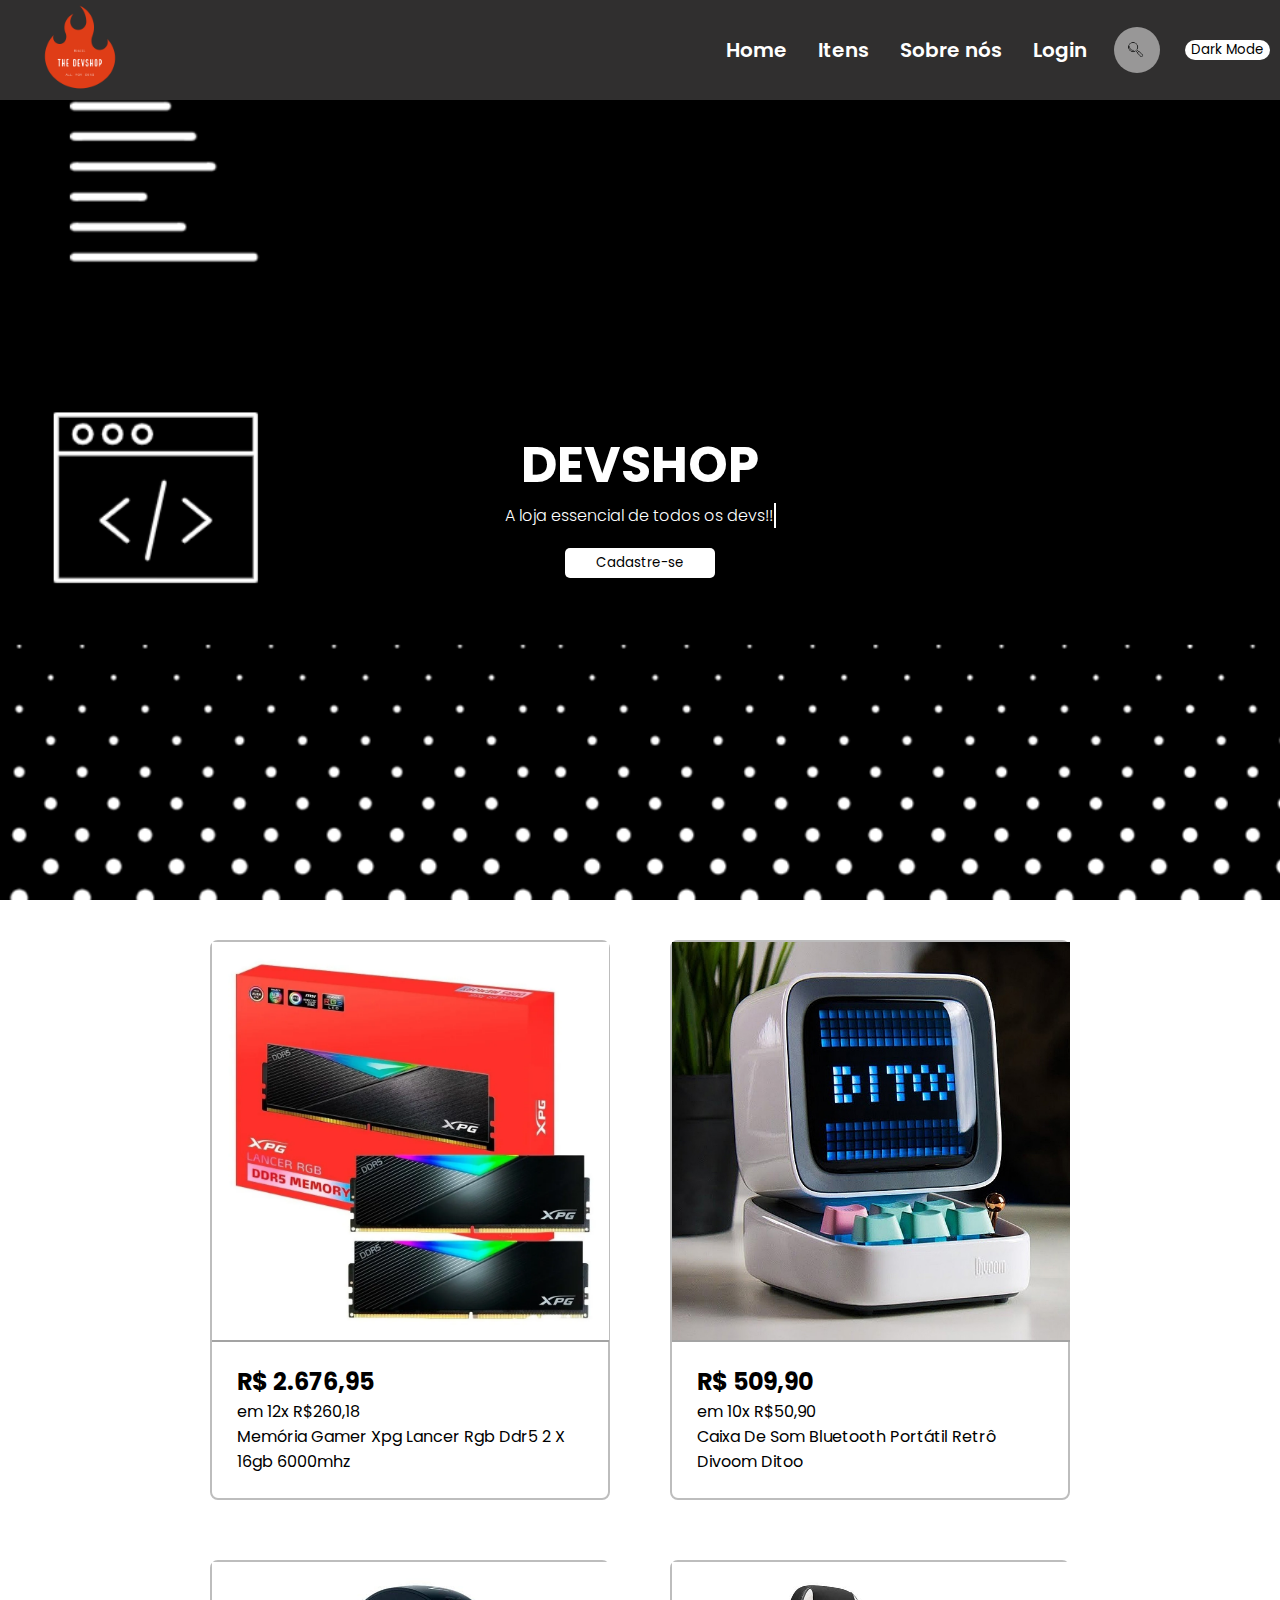
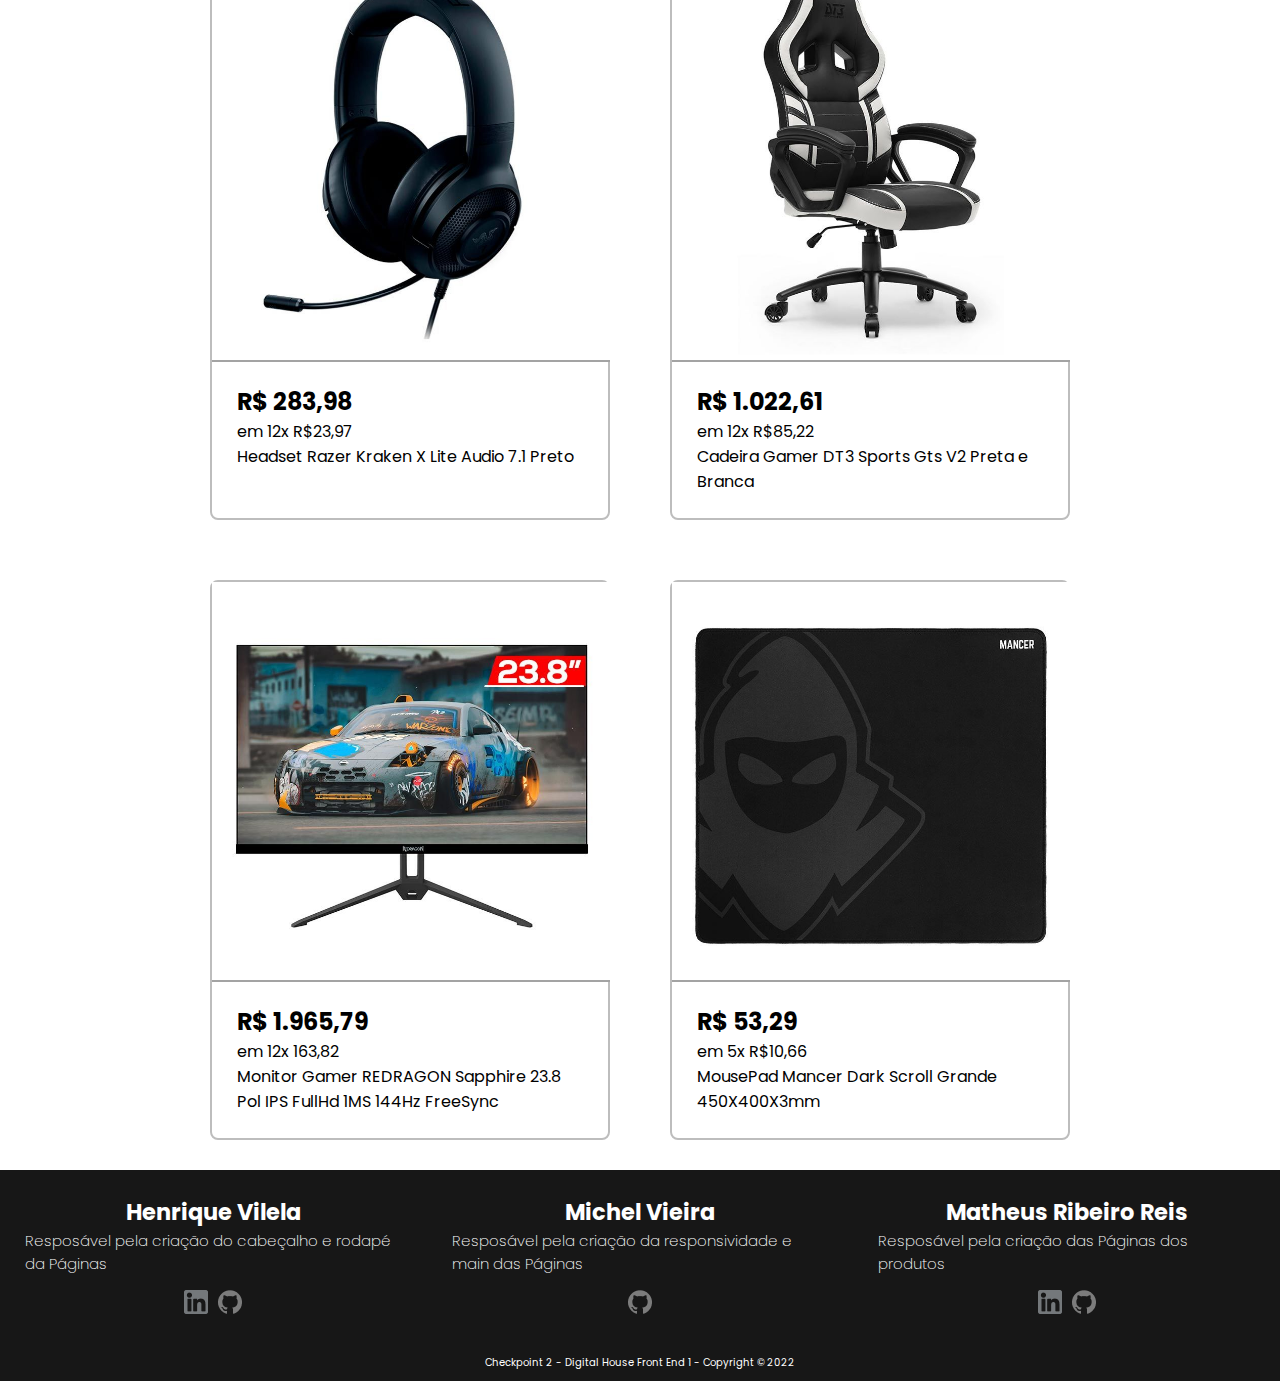
<file: index.html>
<!DOCTYPE html>
<html lang="pt-br">

<head>
    <meta charset="UTF-8">
    <meta http-equiv="X-UA-Compatible" content="IE=edge">
    <meta name="viewport" content="width=device-width, initial-scale=1.0">
    <title>DevShop </title>
    <link rel="stylesheet" href="./css/style.css">
    <link rel="shortcut icon" href="./img/logo" type="image/x-icon">
</head>

<body>
    <header>
        <input type="checkbox" id="botao-menu">
        <label for="botao-menu">&#9776;</label>
        <div class="cabecalho">
            <img class="logo" src="./img/logo" alt="Logo DevShop">
            <nav id="menu" class="menu-top">
                <ul>
                    <li> <a href="#"> Home </a> </li>
                    <li> <a href="#produtos-itens"> Itens </a> </li>
                    <li> <a href="#foter"> Sobre nós </a> </li>
                    <li> <a href="#abrirModal-entrar"> Login </a> </li>
                </ul>
                <input type="search" class="search" placeholder="Procurando algo?">
                <div class="botao-dark-mode"><button onclick="darkMode()"> Dark Mode</button></div>
            </nav>
        </div>
    </header>
    <main>
        <section class="container-banner">
            <div class="conteudo-banner">
                <h1>DEVSHOP</h1>
                <span class="mensagem">A loja essencial de todos os devs!!</span>
                <a href="#abrirModal-cadastrar"><input id="botao-cadastrar" type="button" value="Cadastre-se"></a>
            </div>
            </div>
            </div>
            <div id="abrirModal-cadastrar" class="modal">
                <a href="#fechar" title="fechar" class="fechar">x</a>
                <h2>Cadastre-se já e aproveite as melhores ofertas!!</h2>
                <form action="#botao">
                    <label for="nome">Nome</label>
                    <div class="input">
                        <input type="text" name="nome" id="nome" required>
                    </div>
                    <label for="email">Email</label>
                    <div class="input">
                        <input type="email" name="email" id="email" required>
                    </div>
                    <label for="senha">Senha</label>
                    <div class="input">
                        <input type="password" name="senha" id="senha" required>
                    </div>
                    <input class="botao" type="submit" value="Cadastrar">
                </form>
            </div>
            <div id="abrirModal-entrar" class="modal-2">
                <a href="#fechar" title="fechar" class="fechar">x</a>
                <h2>Entre agora e aproveite as melhores ofertas!!</h2>
                <form action="#botao">
                    <label for="email">Email</label>
                    <div class="input-2">
                        <input type="email" name="email" id="email" required>
                    </div>
                    <label for="senha">Senha</label>
                    <div class="input-2">
                        <input type="password" name="senha" id="senha" required>
                    </div>
                    <input class="botao" type="submit" value="Entrar">
                </form>
            </div>
        </section>
        <section>
            <div class="conteudo-da-pagina" id="produtos-itens">
                <a href="./memoria.html">
                    <div class="lista-produtos memoria-ram">
                        <img src="./img/D_NQ_NP_2X_794234-MLB49151469828_022022-F.webp" alt="Foto Memória ram">
                        <div class="texto-produto">
                            <h2>R$ 2.676,95</h2>
                            <p>em 12x R$260,18</p>
                            <p>Memória Gamer Xpg Lancer Rgb Ddr5 2 X 16gb 6000mhz</p>
                        </div>
                    </div>
                </a>
                <a href="./divoom.html">
                    <div class="lista-produtos">
                        <img src="./img/divoom2-produto2.jpg" alt="Foto Divoom">
                        <div class="texto-produto">
                            <h2>R$ 509,90</h2>
                            <p>em 10x R$50,90</p>
                            <p>Caixa De Som Bluetooth Portátil Retrô Divoom Ditoo</p>
                        </div>
                    </div>
                </a>
                <a href="./headset.html">
                    <div class="lista-produtos">
                        <img src="./img/headset.jpg" alt="Foto headset razer">
                        <div class="texto-produto">
                            <h2>R$ 283,98</h2>
                            <p>em 12x R$23,97</p>
                            <p>Headset Razer Kraken X Lite Audio 7.1 Preto</p>
                        </div>
                    </div>
                </a>
                <a href="./Cadeira-Gamer.html">
                    <div class="lista-produtos">
                        <img src="./img/cadeira-gamer2.jpg" alt="Foto Cadeira Gamer preta e branca">
                        <div class="texto-produto">
                            <h2>R$ 1.022,61</h2>
                            <p>em 12x R$85,22</p>
                            <p>Cadeira Gamer DT3 Sports Gts V2 Preta e Branca</p>
                        </div>
                    </div>
                </a>
                <a href="./monitor-gamer.html">
                    <div class="lista-produtos">
                        <img src="./img/monitor.jpg" alt="Foto Monitor gamer">
                        <div class="texto-produto">
                            <h2>R$ 1.965,79</h2>
                            <p>em 12x 163,82</p>
                            <p>Monitor Gamer REDRAGON Sapphire 23.8 Pol IPS FullHd 1MS 144Hz FreeSync</p>
                        </div>
                    </div>
                </a>
                <a href="./mouse-pad.html">
                    <div class="lista-produtos">
                        <img src="./img/mousepad1.jpg" alt="Foto Mouse Pad">
                        <div class="texto-produto">
                            <h2>R$ 53,29</h2>
                            <p>em 5x R$10,66</p>
                            <p>MousePad Mancer Dark Scroll Grande 450X400X3mm</p>
                        </div>
                    </div>
                </a>
            </div>
        </section>
    </main>
    <footer class="rodape-container" id="foter">
        <div class="rodape">
            <div class="card-aluno">
                <nav>
                    <h2>Henrique Vilela</h2>
                    <h3>Resposável pela criação do cabeçalho e rodapé da Páginas</h3>
                    <div class="logo-contato">
                        <a href="https://www.linkedin.com/in/henrique-vilela-253938172" target="_blank"><img
                                src="./img/linkedin.png" alt="Logo Linkedin "></a>
                        <a href="https://github.com/RickVilela" target="_blank"><img src="./img/logoGit.png"
                                alt="Logo GitHub"></a>
                    </div>
                </nav>
            </div>
            <div class="card-aluno">
                <nav>
                    <h2>Michel Vieira</h2>
                    <h3>Resposável pela criação da responsividade e main das Páginas</h3>
                    <div class="logo-contato">
                        <a href="https://github.com/MichelVieiraDonascimento" target="_blank"><img
                                src="./img/logoGit.png" alt="Logo GitHub"></a>
                    </div>
                </nav>
            </div>
            <div class="card-aluno">
                <nav>
                    <h2>Matheus Ribeiro Reis</h2>
                    <h3>Resposável pela criação das Páginas dos produtos</h3>
                    <div class="logo-contato">
                        <a href="https://www.linkedin.com/in/matheus-ribeiro-143510178/" target="_blank"><img
                                src="./img/linkedin.png" alt="Logo Linkedin "></a>
                        <a href="https://github.com/DronineOnlyOne" target="_blank"><img src="./img/logoGit.png"
                                alt="Logo GitHub"></a>
                    </div>
                </nav>
            </div>
        </div>
        <div id="direitos-autorais">
            <p>Checkpoint 2 - Digital House Front End 1 - Copyright © 2022 </p>
        </div>
        <!-- ALUNOS:

        Michel Vieira Do Nascimento.
        Matheus Ribeiro Reis.
        Henrique Vilela.

        /* -->
    </footer>
    <script src="./js/index.js"></script>
</body>

</html>
</file>
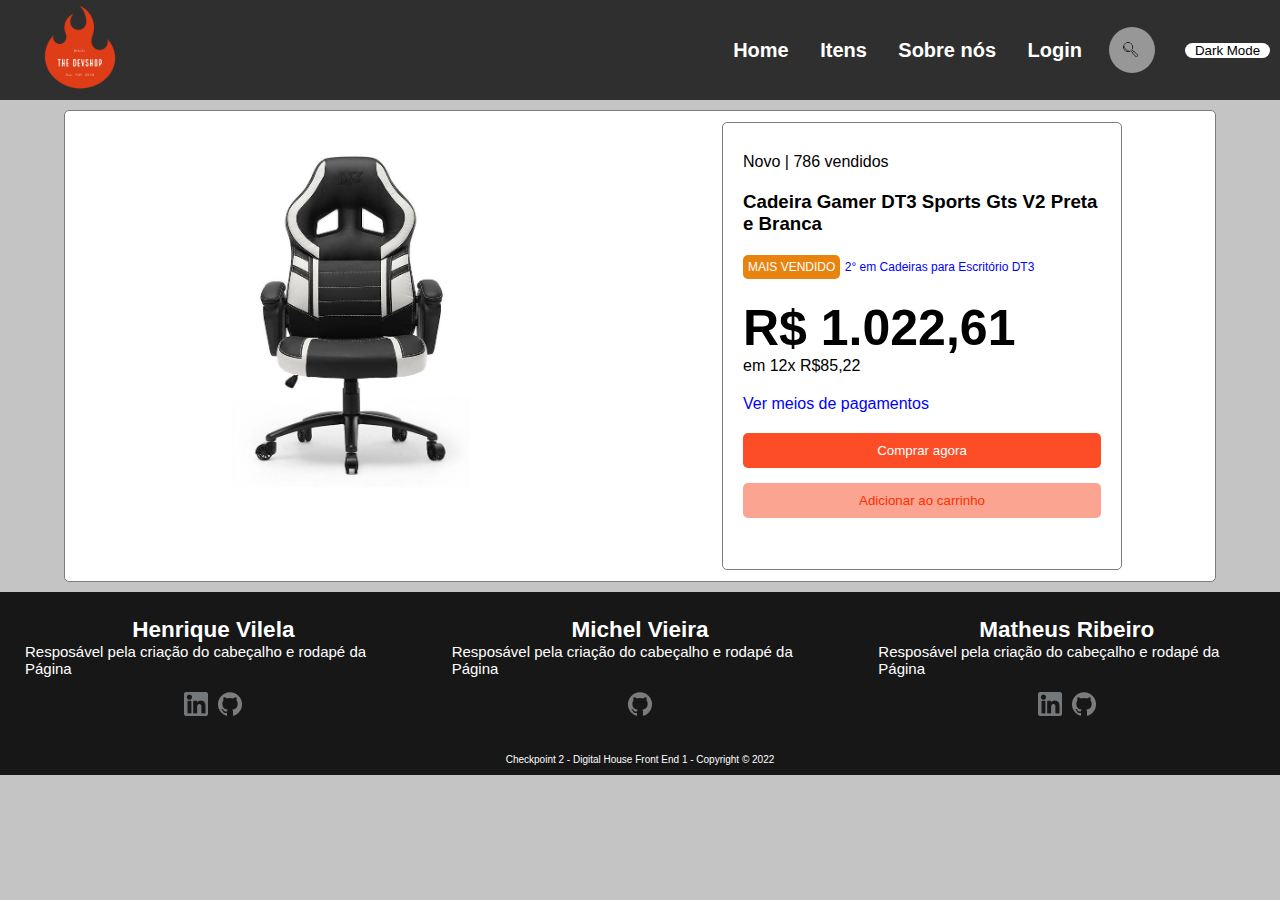
<file: Cadeira-Gamer.html>
<!DOCTYPE html>
<html lang="pt-br">

<head>
    <meta charset="UTF-8">
    <meta http-equiv="X-UA-Compatible" content="IE=edge">
    <meta name="viewport" content="width=device-width, initial-scale=1.0">
    <title>Cadeira para escritorio Gamer DT3</title>
    <link rel="stylesheet" href="./css/produtos.css">
    <link rel="shortcut icon" href="./img/logo" type="image/x-icon">
</head>

<body>
    <header>
        <!-- ALUNOS:

        Michel Vieira Do Nascimento.
        Matheus Ribeiro Reis.
        Henrique Vilela.

        /* -->
        <section class="head">
            <input type="checkbox" id="botao-menu">
            <label for="botao-menu">&#9776;</label>
            <div class="cabecalho">
                <img class="logo" src="./img/logo" alt="Logo DevShop">
                <nav id="menu" class="menu-top">
                    <ul>
                        <li> <a href="./index.html"> Home </a> </li>
                        <li> <a href="./index.html#produtos-itens"> Itens </a> </li>
                        <li> <a href="#footer"> Sobre nós </a> </li>
                        <li> <a href="#abrirModal"> Login </a> </li>
                    </ul>
                    <input type="search" class="search" placeholder="Procurando algo?">
                    <div class="botao-dark-mode"><button onclick="darkMode()"> Dark Mode</button></div>
                </nav>
            </div>
        </section>
    </header>
    <main>
        <section class="conteudo-banner">
            <div id="abrirModal" class="modal">
                <a href="#fechar" title="fechar" class="fechar">x</a>
                <h2>Entre agora e aproveite as melhores ofertas!!</h2>
                <label for="email">Email</label>
                <div class="input">
                    <input type="email" name="email" id="email" required>
                </div>
                <label for="senha">Senha</label>
                <div class="input">
                    <input type="password" name="senha" id="senha" required>
                </div>
                <input class="botao" type="submit" value="Entrar">
                </form>
            </div>
        </section>
        <div class="container-produto">
            <section class="fotos">
                <div class="produto">
                    <img src="./img/cadeira-gamer.jpg" alt="">
                    <img src="./img/cadeira-gamer2.jpg" alt="">
                    <img src="./img/cadeira-gamer3.jpg" alt="">
                    <img src="./img/cadeira-gamer4.jpg" alt="">
                    <img src="./img/cadeira-gamer.jpg" alt="">
                </div>
            </section>
            <div class="preco">
                <div class="estado">
                    <p>Novo | 786 vendidos </p>
                </div>
                <div class="nome-item">
                    <h3>Cadeira Gamer DT3 Sports Gts V2 Preta e Branca</h3>
                </div>
                <div class="vendido">
                    <button>MAIS VENDIDO</button>
                    <a href="#">2° em Cadeiras para Escritório DT3</a>
                </div>
                <div class="preco-produto">
                    <h2>R$ 1.022,61</h2>
                    <p>em 12x R$85,22</p>
                </div>
                <div class="botoes-pagamento">
                    <a href="#">Ver meios de pagamentos</a>
                </div>
                <div class="botoes-comprar">
                    <button>Comprar agora</button>
                </div>
                <div class="botoes-carrinho">
                    <button>Adicionar ao carrinho</button>
                </div>
            </div>
        </div>
    </main>
    <footer class="rodape-container" id="footer">
        <div class="rodape">
            <div class="card-aluno">
                <nav>
                    <h2>Henrique Vilela</h2>
                    <h3>Resposável pela criação do cabeçalho e rodapé da Página</h3>
                    <div class="logo-contato">
                        <a href="https://www.linkedin.com/in/henrique-vilela-253938172" target="_blank"><img
                                src="./img/linkedin.png" alt="Logo Linkedin "></a>
                        <a href="https://github.com/RickVilela" target="_blank"><img src="./img/logoGit.png"
                                alt="Logo GitHub"></a>
                    </div>
                </nav>
            </div>
            <div class="card-aluno">
                <nav>
                    <h2>Michel Vieira</h2>
                    <h3>Resposável pela criação do cabeçalho e rodapé da Página</h3>
                    <div class="logo-contato">
                        <a href="https://github.com/MichelVieiraDonascimento" target="_blank"><img
                                src="./img/logoGit.png" alt="Logo GitHub"></a>
                    </div>
                </nav>
            </div>
            <div class="card-aluno">
                <nav>
                    <h2>Matheus Ribeiro</h2>
                    <h3>Resposável pela criação do cabeçalho e rodapé da Página</h3>
                    <div class="logo-contato">
                        <a href="https://www.linkedin.com/in/matheus-ribeiro-143510178/" target="_blank"><img
                                src="./img/linkedin.png" alt="Logo Linkedin "></a>
                        <a href="https://github.com/DronineOnlyOne" target="_blank"><img src="./img/logoGit.png"
                                alt="Logo GitHub"></a>
                    </div>
                </nav>
            </div>

        </div>
        <div id="direitos-autorais">
            <p>Checkpoint 2 - Digital House Front End 1 - Copyright © 2022 </p>
        </div>
        <script src="./js/index.js"></script>
    </footer>
</body>

</html>
</file>
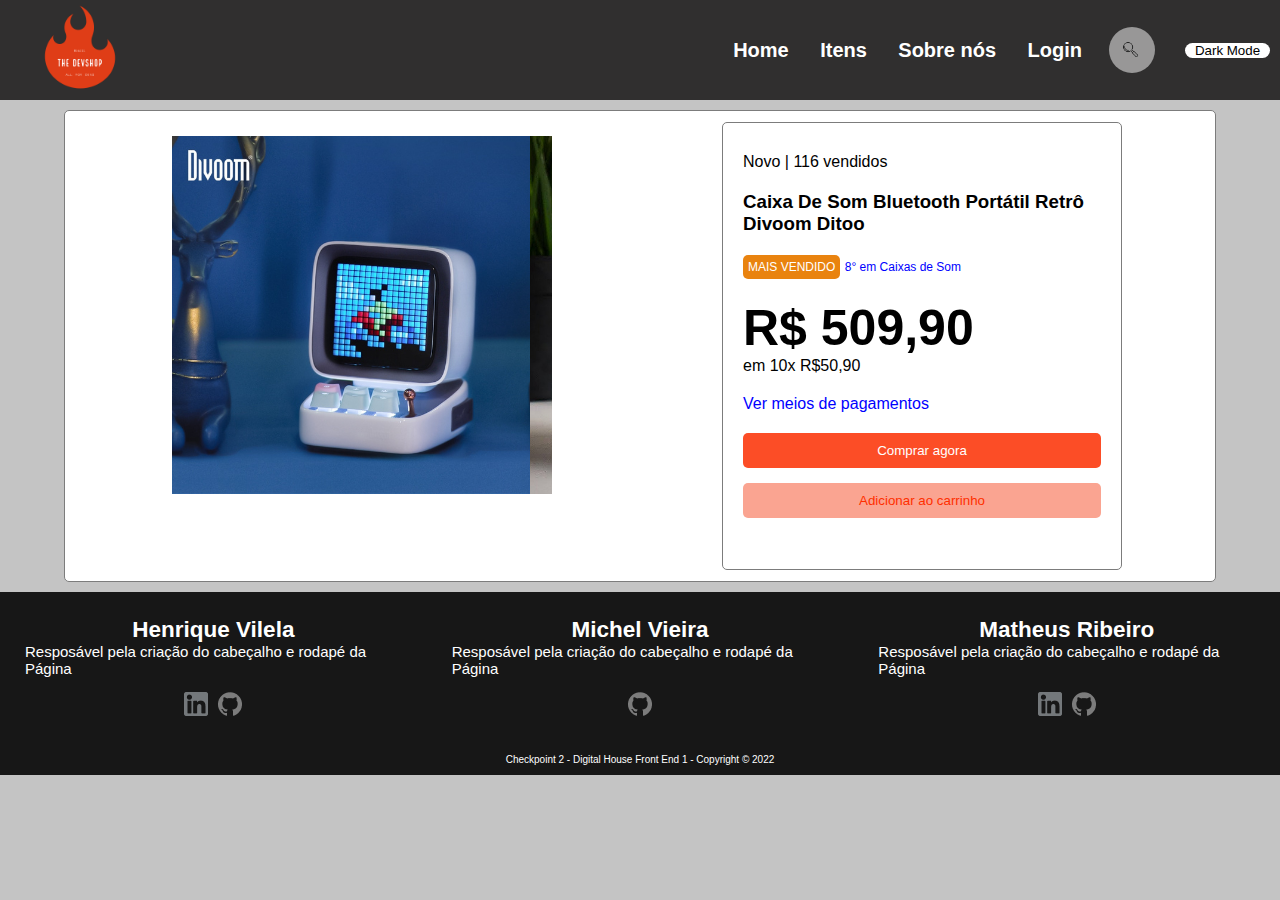
<file: divoom.html>
<!DOCTYPE html>
<html lang="pt-br">

<head>
    <meta charset="UTF-8">
    <meta http-equiv="X-UA-Compatible" content="IE=edge">
    <meta name="viewport" content="width=device-width, initial-scale=1.0">
    <title>Caixa de Som - Divoom</title>
    <link rel="stylesheet" href="./css/produtos.css">
    <link rel="shortcut icon" href="./img/logo" type="image/x-icon">
</head>

<body>
    <header>
        <!-- ALUNOS:

        Michel Vieira Do Nascimento.
        Matheus Ribeiro Reis.
        Henrique Vilela.

        /* -->
        <section class="head">
            <input type="checkbox" id="botao-menu">
            <label for="botao-menu">&#9776;</label>
            <div class="cabecalho">
                <img class="logo" src="./img/logo" alt="Logo DevShop">
                <nav id="menu" class="menu-top">
                    <ul>
                        <li> <a href="./index.html"> Home </a> </li>
                        <li> <a href="./index.html#produtos-itens"> Itens </a> </li>
                        <li> <a href="#footer"> Sobre nós </a> </li>
                        <li> <a href="#abrirModal"> Login </a> </li>
                    </ul>
                    <input type="search" class="search" placeholder="Procurando algo?">
                    <div class="botao-dark-mode"><button onclick="darkMode()"> Dark Mode</button></div>
                </nav>
            </div>
        </section>
    </header>
    <main>
        <section class="conteudo-banner">
            <div id="abrirModal" class="modal">
                <a href="#fechar" title="fechar" class="fechar">x</a>
                <h2>Entre agora e aproveite as melhores ofertas!!</h2>
                <label for="email">Email</label>
                <div class="input">
                    <input type="email" name="email" id="email" required>
                </div>
                <label for="senha">Senha</label>
                <div class="input">
                    <input type="password" name="senha" id="senha" required>
                </div>
                <input class="botao" type="submit" value="Entrar">
            </div>
            </form>
            </div>
        </section>
        <div class="container-produto" id="produtos-itens">
            <section class="fotos">
                <div class="produto">
                    <img src="./img/divoom-produto2.jpg" alt="Produto Divoom">
                    <img src="./img/divoom2-produto2.jpg" alt="">
                    <img src="./img/divoom3-produto2.webp" alt="">
                    <img src="./img/divoom-produto5.png" alt="">
                    <img src="./img/divoom-produto2.jpg" alt="Produto Divoom">
                </div>
            </section>
            <div class="preco">
                <div class="estado">
                    <p>Novo | 116 vendidos </p>
                </div>
                <div class="nome-item">
                    <h3>Caixa De Som Bluetooth Portátil Retrô Divoom Ditoo</h3>
                </div>
                <div class="vendido">
                    <button>MAIS VENDIDO</button>
                    <a href="#">8° em Caixas de Som</a>
                </div>
                <div class="preco-produto">
                    <h2>R$ 509,90</h2>
                    <p>em 10x R$50,90</p>
                </div>
                <div class="botoes-pagamento">
                    <a href="#">Ver meios de pagamentos</a>
                </div>
                <div class="botoes-comprar">
                    <button>Comprar agora</button>
                </div>
                <div class="botoes-carrinho">
                    <button>Adicionar ao carrinho</button>
                </div>
            </div>
        </div>
    </main>
    <footer class="rodape-container" id="footer">
        <div class="rodape">
            <div class="card-aluno">
                <nav>
                    <h2>Henrique Vilela</h2>
                    <h3>Resposável pela criação do cabeçalho e rodapé da Página</h3>
                    <div class="logo-contato">
                        <a href="https://www.linkedin.com/in/henrique-vilela-253938172" target="_blank"><img
                                src="./img/linkedin.png" alt="Logo Linkedin "></a>
                        <a href="https://github.com/RickVilela" target="_blank"><img src="./img/logoGit.png"
                                alt="Logo GitHub"></a>
                    </div>
                </nav>
            </div>
            <div class="card-aluno">
                <nav>
                    <h2>Michel Vieira</h2>
                    <h3>Resposável pela criação do cabeçalho e rodapé da Página</h3>
                    <div class="logo-contato">
                        <a href="https://github.com/MichelVieiraDonascimento" target="_blank"><img
                                src="./img/logoGit.png" alt="Logo GitHub"></a>
                    </div>
                </nav>
            </div>
            <div class="card-aluno">
                <nav>
                    <h2>Matheus Ribeiro</h2>
                    <h3>Resposável pela criação do cabeçalho e rodapé da Página</h3>
                    <div class="logo-contato">
                        <a href="https://www.linkedin.com/in/matheus-ribeiro-143510178/" target="_blank"><img
                                src="./img/linkedin.png" alt="Logo Linkedin "></a>
                        <a href="https://github.com/DronineOnlyOne" target="_blank"><img src="./img/logoGit.png"
                                alt="Logo GitHub"></a>
                    </div>
                </nav>
            </div>
        </div>
        <div id="direitos-autorais">
            <p>Checkpoint 2 - Digital House Front End 1 - Copyright © 2022 </p>
        </div>
    </footer>
    <script src="./js/index.js"></script>
</body>

</html>
</file>
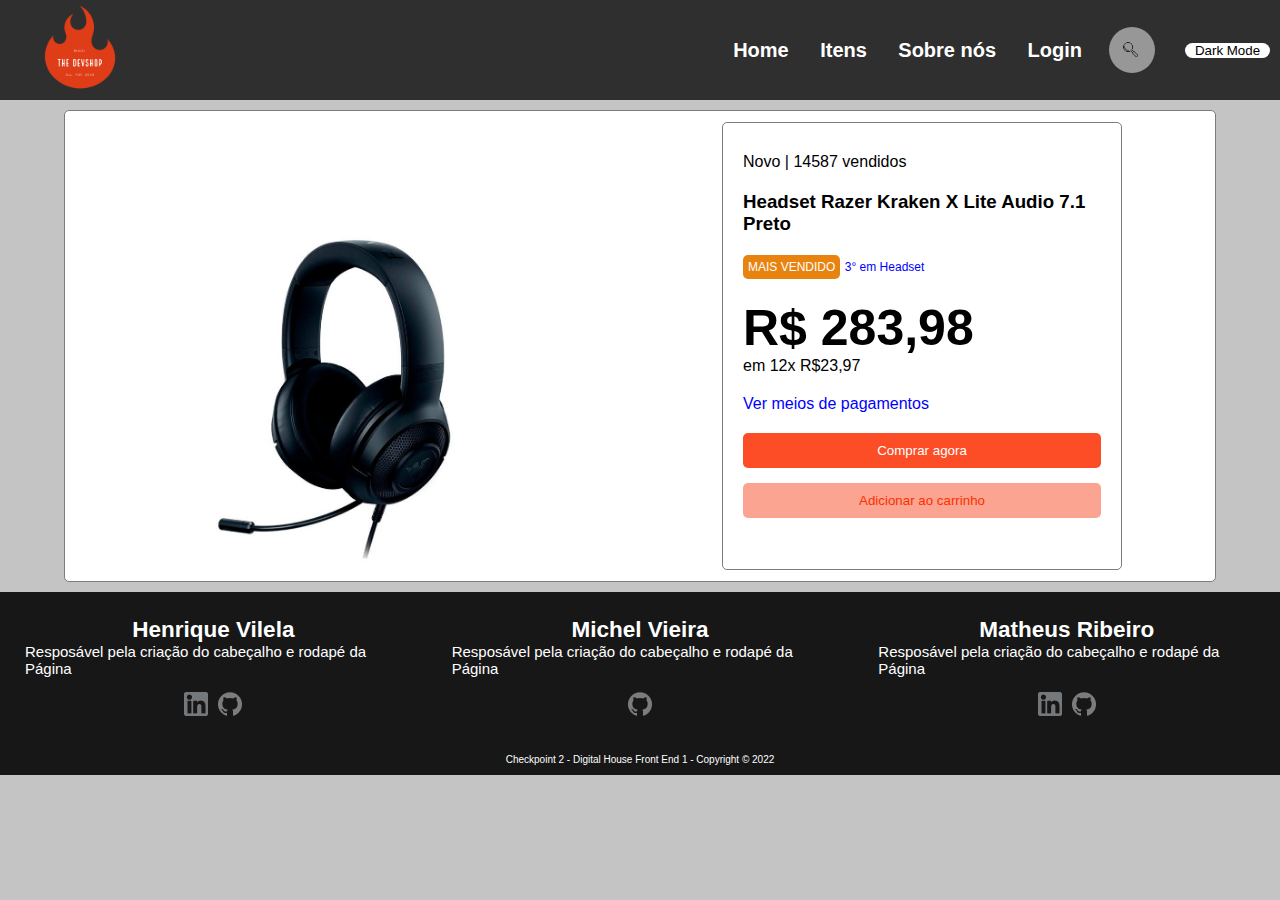
<file: headset.html>
<!DOCTYPE html>
<html lang="pt-br">

<head>
    <meta charset="UTF-8">
    <meta http-equiv="X-UA-Compatible" content="IE=edge">
    <meta name="viewport" content="width=device-width, initial-scale=1.0">
    <title>Fone de Ouvido Razer Kraken X lite</title>
    <link rel="stylesheet" href="./css/produtos.css">
    <link rel="shortcut icon" href="./img/logo" type="image/x-icon">
</head>

<body>
    <header>
        <!-- ALUNOS:

        Michel Vieira Do Nascimento.
        Matheus Ribeiro Reis.
        Henrique Vilela.

        /* -->
        <section class="head">
            <input type="checkbox" id="botao-menu">
            <label for="botao-menu">&#9776;</label>
            <div class="cabecalho">
                <img class="logo" src="./img/logo" alt="Logo DevShop">
                <nav id="menu" class="menu-top">
                    <ul>
                        <li> <a href="./index.html"> Home </a> </li>
                        <li> <a href="./index.html#produtos-itens"> Itens </a> </li>
                        <li> <a href="#footer"> Sobre nós </a> </li>
                        <li> <a href="#abrirModal"> Login </a> </li>
                    </ul>
                    <input type="search" class="search" placeholder="Procurando algo?">
                    <div class="botao-dark-mode"><button onclick="darkMode()"> Dark Mode</button></div>
                </nav>
            </div>
        </section>
    </header>
    <main>
        <section class="conteudo-banner">
            <div id="abrirModal" class="modal">
                <a href="#fechar" title="fechar" class="fechar">x</a>
                <h2>Entre agora e aproveite as melhores ofertas!!</h2>
                <label for="email">Email</label>
                <div class="input">
                    <input type="email" name="email" id="email" required>
                </div>
                <label for="senha">Senha</label>
                <div class="input">
                    <input type="password" name="senha" id="senha" required>
                </div>
                <input class="botao" type="submit" value="Entrar">
                </form>
            </div>
        </section>
        <div class="container-produto">
            <section class="fotos">
                <div class="produto">
                    <img src="./img/headset.jpg" alt="">
                    <img src="./img/headset2.jpg" alt="">
                    <img src="./img/headset3.jpg" alt="">
                    <img src="./img/headset4.jpg" alt="">
                    <img src="./img/headset.jpg" alt="">
                </div>
            </section>
            <div class="preco">
                <div class="estado">
                    <p>Novo | 14587 vendidos </p>
                </div>
                <div class="nome-item">
                    <h3>Headset Razer Kraken X Lite Audio 7.1 Preto</h3>
                </div>
                <div class="vendido">
                    <button>MAIS VENDIDO</button>
                    <a href="#">3° em Headset</a>
                </div>
                <div class="preco-produto">
                    <h2>R$ 283,98</h2>
                    <p>em 12x R$23,97</p>
                </div>
                <div class="botoes-pagamento">
                    <a href="#">Ver meios de pagamentos</a>
                </div>
                <div class="botoes-comprar">
                    <button>Comprar agora</button>
                </div>
                <div class="botoes-carrinho">
                    <button>Adicionar ao carrinho</button>
                </div>
            </div>
        </div>
    </main>
    <footer class="rodape-container" id="footer">
        <div class="rodape">
            <div class="card-aluno">
                <nav>
                    <h2>Henrique Vilela</h2>
                    <h3>Resposável pela criação do cabeçalho e rodapé da Página</h3>
                    <div class="logo-contato">
                        <a href="https://www.linkedin.com/in/henrique-vilela-253938172" target="_blank"><img
                                src="./img/linkedin.png" alt="Logo Linkedin "></a>
                        <a href="https://github.com/RickVilela" target="_blank"><img src="./img/logoGit.png"
                                alt="Logo GitHub"></a>
                    </div>
                </nav>
            </div>
            <div class="card-aluno">
                <nav>
                    <h2>Michel Vieira</h2>
                    <h3>Resposável pela criação do cabeçalho e rodapé da Página</h3>
                    <div class="logo-contato">
                        <a href="https://github.com/MichelVieiraDonascimento" target="_blank"><img
                                src="./img/logoGit.png" alt="Logo GitHub"></a>
                    </div>
                </nav>
            </div>
            <div class="card-aluno">
                <nav>
                    <h2>Matheus Ribeiro</h2>
                    <h3>Resposável pela criação do cabeçalho e rodapé da Página</h3>
                    <div class="logo-contato">
                        <a href="https://www.linkedin.com/in/matheus-ribeiro-143510178/" target="_blank"><img
                                src="./img/linkedin.png" alt="Logo Linkedin "></a>
                        <a href="https://github.com/DronineOnlyOne" target="_blank"><img src="./img/logoGit.png"
                                alt="Logo GitHub"></a>
                    </div>
                </nav>
            </div>
        </div>
        <div id="direitos-autorais">
            <p>Checkpoint 2 - Digital House Front End 1 - Copyright © 2022 </p>
        </div>
        <script src="./js/index.js"></script>
    </footer>
</body>

</html>
</file>
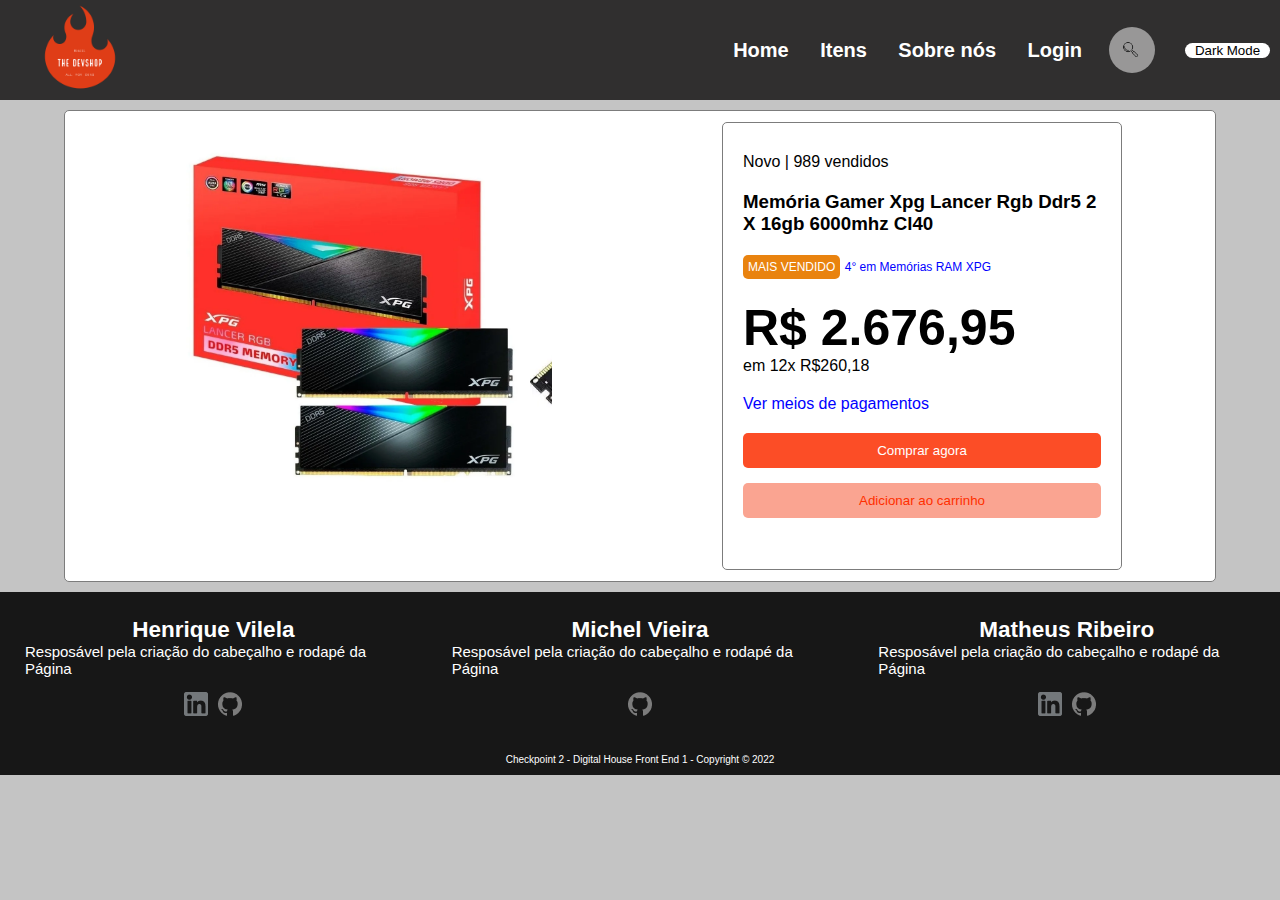
<file: memoria.html>
<!DOCTYPE html>
<html lang="pt-br">

<head>
    <meta charset="UTF-8">
    <meta http-equiv="X-UA-Compatible" content="IE=edge">
    <meta name="viewport" content="width=device-width, initial-scale=1.0">
    <title>Memória Ram</title>
    <link rel="stylesheet" href="./css/produtos.css">
    <link rel="shortcut icon" href="./img/logo" type="image/x-icon">
</head>

<body>
    <header>
        <!-- ALUNOS:

        Michel Vieira Do Nascimento.
        Matheus Ribeiro Reis.
        Henrique Vilela.

        /* -->
        <section class="head">
            <input type="checkbox" id="botao-menu">
            <label for="botao-menu">&#9776;</label>
            <div class="cabecalho">
                <img class="logo" src="./img/logo" alt="Logo DevShop">
                <nav id="menu" class="menu-top">
                    <ul>
                        <li> <a href="./index.html"> Home </a> </li>
                        <li> <a href="./index.html#produtos-itens"> Itens </a> </li>
                        <li> <a href="#footer"> Sobre nós </a> </li>
                        <li> <a href="#abrirModal"> Login </a> </li>
                    </ul>
                    <input type="search" class="search" placeholder="Procurando algo?">
                    <div class="botao-dark-mode"><button onclick="darkMode()"> Dark Mode</button></div>
                </nav>
            </div>
        </section>
    </header>
    <main>
        <section class="conteudo-banner">
            <div id="abrirModal" class="modal">
                <a href="#fechar" title="fechar" class="fechar">x</a>
                <h2>Entre agora e aproveite as melhores ofertas!!</h2>
                <label for="email">Email</label>
                <div class="input">
                    <input type="email" name="email" id="email" required>
                </div>
                <label for="senha">Senha</label>
                <div class="input">
                    <input type="password" name="senha" id="senha" required>
                </div>
                <input class="botao" type="submit" value="Entrar">
            </div>
            </form>
            </div>
        </section>
        <div class="container-produto">
            <section class="fotos">
                <div class="produto">
                    <img src="./img/D_NQ_NP_2X_794234-MLB49151469828_022022-F.webp" alt="">
                    <img src="./img/img2.webp" alt="">
                    <img src="./img/img3.webp" alt="">
                    <img src="./img/img4.webp" alt="">
                    <img src="./img/D_NQ_NP_2X_794234-MLB49151469828_022022-F.webp" alt="">
                </div>
            </section>
            <div class="preco">
                <div class="estado">
                    <p>Novo | 989 vendidos </p>
                </div>
                <div class="nome-item">
                    <h3>Memória Gamer Xpg Lancer Rgb Ddr5 2 X 16gb 6000mhz Cl40</h3>
                </div>
                <div class="vendido">
                    <button>MAIS VENDIDO</button>
                    <a href="#">4° em Memórias RAM XPG</a>
                </div>
                <div class="preco-produto">
                    <h2>R$ 2.676,95</h2>
                    <p>em 12x R$260,18</p>
                </div>
                <div class="botoes-pagamento">
                    <a href="#">Ver meios de pagamentos</a>
                </div>
                <div class="botoes-comprar">
                    <button>Comprar agora</button>
                </div>
                <div class="botoes-carrinho">
                    <button>Adicionar ao carrinho</button>
                </div>
            </div>
        </div>
    </main>
    <footer class="rodape-container" id="footer">
        <div class="rodape">
            <div class="card-aluno">
                <nav>
                    <h2>Henrique Vilela</h2>
                    <h3>Resposável pela criação do cabeçalho e rodapé da Página</h3>
                    <div class="logo-contato">
                        <a href="https://www.linkedin.com/in/henrique-vilela-253938172" target="_blank"><img
                                src="./img/linkedin.png" alt="Logo Linkedin "></a>
                        <a href="https://github.com/RickVilela" target="_blank"><img src="./img/logoGit.png"
                                alt="Logo GitHub"></a>
                    </div>
                </nav>
            </div>
            <div class="card-aluno">
                <nav>
                    <h2>Michel Vieira</h2>
                    <h3>Resposável pela criação do cabeçalho e rodapé da Página</h3>
                    <div class="logo-contato">
                        <a href="https://github.com/MichelVieiraDonascimento" target="_blank"><img
                                src="./img/logoGit.png" alt="Logo GitHub"></a>
                    </div>
                </nav>
            </div>
            <div class="card-aluno">
                <nav>
                    <h2>Matheus Ribeiro</h2>
                    <h3>Resposável pela criação do cabeçalho e rodapé da Página</h3>
                    <div class="logo-contato">
                        <a href="https://www.linkedin.com/in/matheus-ribeiro-143510178/" target="_blank"><img
                                src="./img/linkedin.png" alt="Logo Linkedin "></a>
                        <a href="https://github.com/DronineOnlyOne" target="_blank"><img src="./img/logoGit.png"
                                alt="Logo GitHub"></a>
                    </div>
                </nav>
            </div>
        </div>
        <div id="direitos-autorais">
            <p>Checkpoint 2 - Digital House Front End 1 - Copyright © 2022 </p>
        </div>
        <script src="./js/index.js"></script>
    </footer>
</body>

</html>
</file>
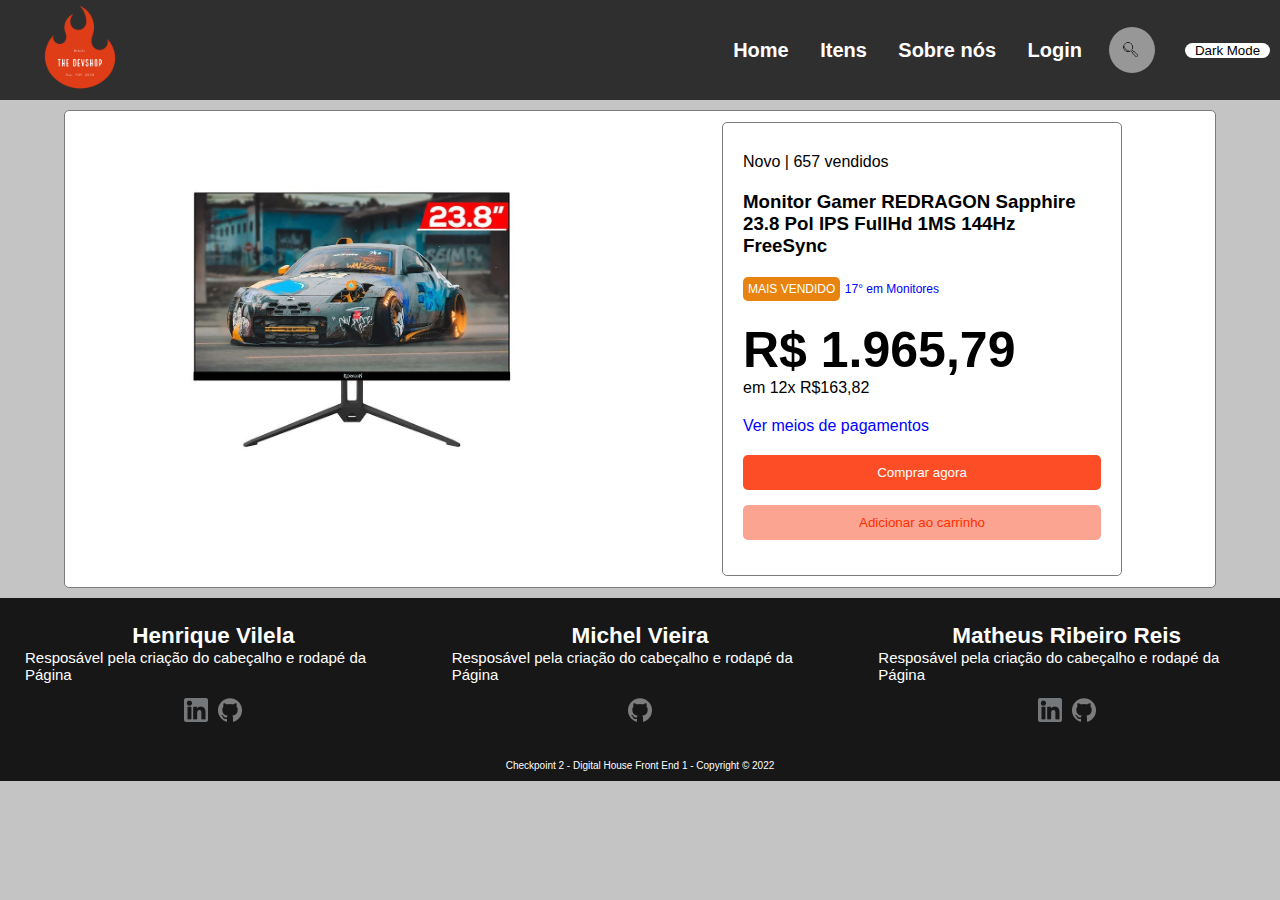
<file: monitor-gamer.html>
<!DOCTYPE html>
<html lang="pt-br">

<head>
    <meta charset="UTF-8">
    <meta http-equiv="X-UA-Compatible" content="IE=edge">
    <meta name="viewport" content="width=device-width, initial-scale=1.0">
    <title>Monitor Gamer REDRAGON Sapphire 23.8 Pol IPS FullHd 1MS 144Hz FreeSync</title>
    <link rel="stylesheet" href="./css/produtos.css">
    <link rel="shortcut icon" href="./img/logo" type="image/x-icon">
</head>

<body>
    <header>
        <!-- ALUNOS:

        Michel Vieira Do Nascimento.
        Matheus Ribeiro Reis.
        Henrique Vilela.

        /* -->
        <section class="head">
            <input type="checkbox" id="botao-menu">
            <label for="botao-menu">&#9776;</label>
            <div class="cabecalho">
                <img class="logo" src="./img/logo" alt="Logo DevShop">
                <nav id="menu" class="menu-top">
                    <ul>
                        <li> <a href="./index.html"> Home </a> </li>
                        <li> <a href="./index.html#produtos-itens"> Itens </a> </li>
                        <li> <a href="#footer"> Sobre nós </a> </li>
                        <li> <a href="#abrirModal"> Login </a> </li>
                    </ul>
                    <input type="search" class="search" placeholder="Procurando algo?">
                    <div class="botao-dark-mode"><button onclick="darkMode()"> Dark Mode</button></div>
                </nav>
            </div>
        </section>
    </header>
    <main>
        <section class="conteudo-banner">
            <div id="abrirModal" class="modal">
                <a href="#fechar" title="fechar" class="fechar">x</a>
                <h2>Entre agora e aproveite as melhores ofertas!!</h2>
                <label for="email">Email</label>
                <div class="input">
                    <input type="email" name="email" id="email" required>
                </div>
                <label for="senha">Senha</label>
                <div class="input">
                    <input type="password" name="senha" id="senha" required>
                </div>
                <input class="botao" type="submit" value="Entrar">
                </form>
            </div>
        </section>
        <div class="container-produto">
            <section class="fotos">
                <div class="produto">
                    <img src="./img/monitor.jpg" alt="">
                    <img src="./img/monitor2.jpg" alt="">
                    <img src="./img/monitor3.jpg" alt="">
                    <img src="./img/monitor4.jpg" alt="">
                    <img src="./img/monitor.jpg" alt="">
                </div>
            </section>
            <div class="preco">
                <div class="estado">
                    <p>Novo | 657 vendidos </p>
                </div>
                <div class="nome-item">
                    <h3>Monitor Gamer REDRAGON Sapphire 23.8 Pol IPS FullHd 1MS 144Hz FreeSync</h3>
                </div>
                <div class="vendido">
                    <button>MAIS VENDIDO</button>
                    <a href="#">17° em Monitores</a>
                </div>

                <div class="preco-produto">
                    <h2>R$ 1.965,79</h2>
                    <p>em 12x R$163,82</p>
                </div>
                <div class="botoes-pagamento">
                    <a href="#">Ver meios de pagamentos</a>
                </div>
                <div class="botoes-comprar">
                    <button>Comprar agora</button>
                </div>
                <div class="botoes-carrinho">
                    <button>Adicionar ao carrinho</button>
                </div>
            </div>
        </div>
    </main>
    <footer class="rodape-container" id="footer">
        <div class="rodape">
            <div class="card-aluno">
                <nav>
                    <h2>Henrique Vilela</h2>
                    <h3>Resposável pela criação do cabeçalho e rodapé da Página</h3>
                    <div class="logo-contato">
                        <a href="https://www.linkedin.com/in/henrique-vilela-253938172" target="_blank"><img
                                src="./img/linkedin.png" alt="Logo Linkedin "></a>
                        <a href="https://github.com/RickVilela" target="_blank"><img src="./img/logoGit.png"
                                alt="Logo GitHub"></a>
                    </div>
                </nav>
            </div>
            <div class="card-aluno">
                <nav>
                    <h2>Michel Vieira</h2>
                    <h3>Resposável pela criação do cabeçalho e rodapé da Página</h3>
                    <div class="logo-contato">
                        <a href="https://github.com/MichelVieiraDonascimento" target="_blank"><img
                                src="./img/logoGit.png" alt="Logo GitHub"></a>
                    </div>
                </nav>
            </div>
            <div class="card-aluno">
                <nav>
                    <h2>Matheus Ribeiro Reis</h2>
                    <h3>Resposável pela criação do cabeçalho e rodapé da Página</h3>
                    <div class="logo-contato">
                        <a href="https://www.linkedin.com/in/matheus-ribeiro-143510178/" target="_blank"><img
                                src="./img/linkedin.png" alt="Logo Linkedin "></a>
                        <a href="https://github.com/DronineOnlyOne" target="_blank"><img src="./img/logoGit.png"
                                alt="Logo GitHub"></a>
                    </div>
                </nav>
            </div>
        </div>
        <div id="direitos-autorais">
            <p>Checkpoint 2 - Digital House Front End 1 - Copyright © 2022 </p>
        </div>
        <script src="./js/index.js"></script>
    </footer>
</body>

</html>
</file>
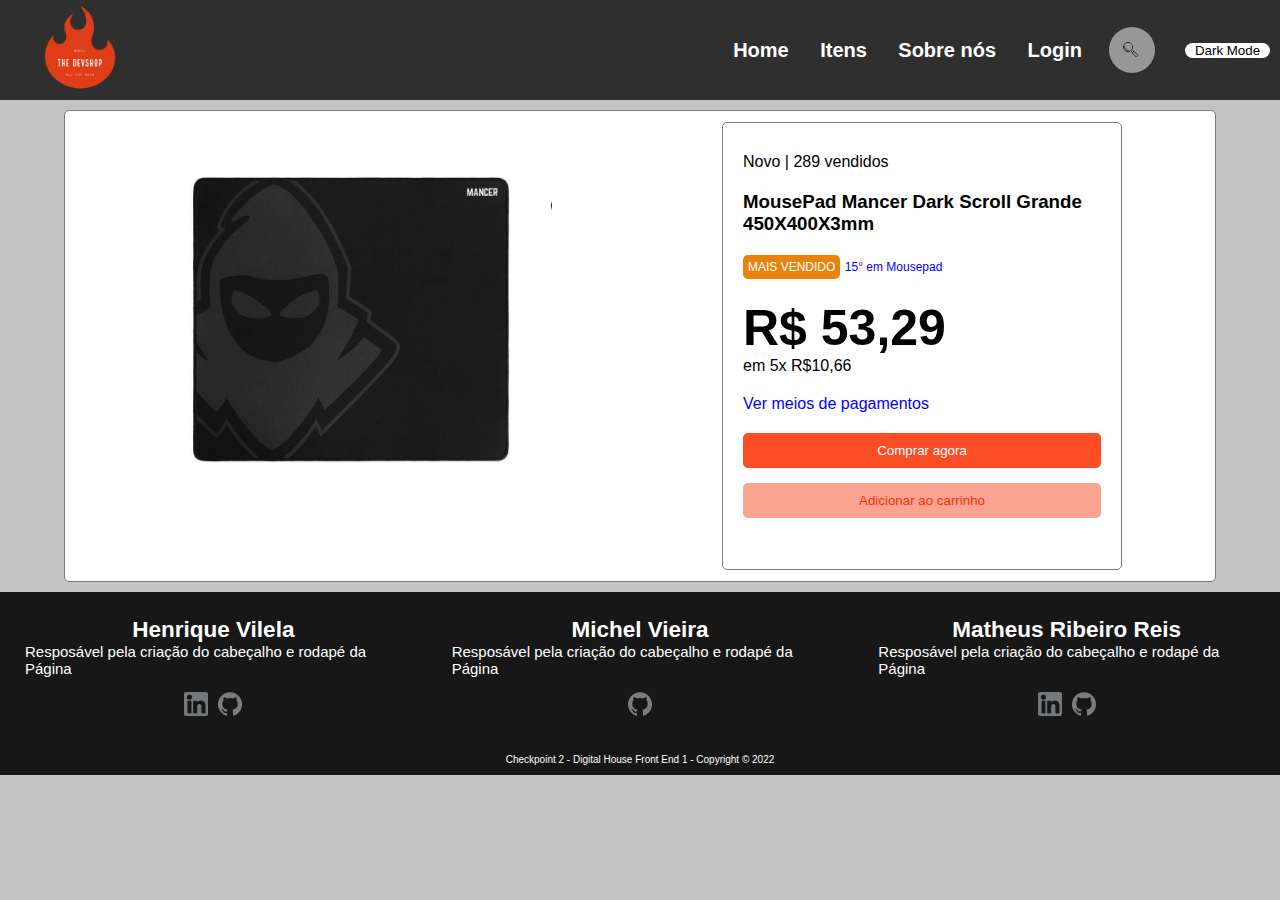
<file: mouse-pad.html>
<!DOCTYPE html>
<html lang="pt-br">

<head>
    <meta charset="UTF-8">
    <meta http-equiv="X-UA-Compatible" content="IE=edge">
    <meta name="viewport" content="width=device-width, initial-scale=1.0">
    <title>Mousepad</title>
    <link rel="stylesheet" href="./css/produtos.css">
    <link rel="shortcut icon" href="./img/logo" type="image/x-icon">
</head>

<body>
    <header>
        <!-- ALUNOS:

        Michel Vieira Do Nascimento.
        Matheus Ribeiro Reis.
        Henrique Vilela.

        /* -->
        <section class="head">
            <input type="checkbox" id="botao-menu">
            <label for="botao-menu">&#9776;</label>
            <div class="cabecalho">
                <img class="logo" src="./img/logo" alt="Logo DevShop">
                <nav id="menu" class="menu-top">
                    <ul>
                        <li> <a href="./index.html"> Home </a> </li>
                        <li> <a href="./index.html#produtos-itens"> Itens </a> </li>
                        <li> <a href="#footer"> Sobre nós </a> </li>
                        <li> <a href="#abrirModal"> Login </a> </li>
                    </ul>
                    <input type="search" class="search" placeholder="Procurando algo?">
                    <div class="botao-dark-mode"><button onclick="darkMode()"> Dark Mode</button></div>
                </nav>
            </div>
        </section>
    </header>
    <main>
        <section class="conteudo-banner">
            <div id="abrirModal" class="modal">
                <a href="#fechar" title="fechar" class="fechar">x</a>
                <h2>Entre agora e aproveite as melhores ofertas!!</h2>
                <label for="email">Email</label>
                <div class="input">
                    <input type="email" name="email" id="email" required>
                </div>
                <label for="senha">Senha</label>
                <div class="input">
                    <input type="password" name="senha" id="senha" required>
                </div>
                <input class="botao" type="submit" value="Entrar">
                </form>
            </div>
        </section>
        <div class="container-produto">
            <section class="fotos">
                <div class="produto">
                    <img src="./img/mousepad1.jpg" alt="">
                    <img src="./img/mousepad2.jpg" alt="">
                    <img src="./img/mousepad3.jpg" alt="">
                    <img src="./img/mousepad4.jpg" alt="">
                    <img src="./img/mousepad1.jpg" alt="">
                </div>
            </section>
            <div class="preco">
                <div class="estado">
                    <p>Novo | 289 vendidos </p>
                </div>
                <div class="nome-item">
                    <h3>MousePad Mancer Dark Scroll Grande 450X400X3mm</h3>
                </div>
                <div class="vendido">
                    <button>MAIS VENDIDO</button>
                    <a href="#">15° em Mousepad</a>
                </div>

                <div class="preco-produto">
                    <h2>R$ 53,29</h2>
                    <p>em 5x R$10,66</p>
                </div>
                <div class="botoes-pagamento">
                    <a href="#">Ver meios de pagamentos</a>
                </div>
                <div class="botoes-comprar">
                    <button>Comprar agora</button>
                </div>
                <div class="botoes-carrinho">
                    <button>Adicionar ao carrinho</button>
                </div>
            </div>
        </div>
    </main>
    <footer class="rodape-container" id="footer">
        <div class="rodape">
            <div class="card-aluno">
                <nav>
                    <h2>Henrique Vilela</h2>
                    <h3>Resposável pela criação do cabeçalho e rodapé da Página</h3>
                    <div class="logo-contato">
                        <a href="https://www.linkedin.com/in/henrique-vilela-253938172" target="_blank"><img
                                src="./img/linkedin.png" alt="Logo Linkedin "></a>
                        <a href="https://github.com/RickVilela" target="_blank"><img src="./img/logoGit.png"
                                alt="Logo GitHub"></a>
                    </div>
                </nav>
            </div>
            <div class="card-aluno">
                <nav>
                    <h2>Michel Vieira</h2>
                    <h3>Resposável pela criação do cabeçalho e rodapé da Página</h3>
                    <div class="logo-contato">

                        <a href="https://github.com/MichelVieiraDonascimento" target="_blank"><img
                                src="./img/logoGit.png" alt="Logo GitHub"></a>
                    </div>
                </nav>
            </div>
            <div class="card-aluno">
                <nav>
                    <h2>Matheus Ribeiro Reis</h2>
                    <h3>Resposável pela criação do cabeçalho e rodapé da Página</h3>
                    <div class="logo-contato">
                        <a href="https://www.linkedin.com/in/matheus-ribeiro-143510178/" target="_blank"><img
                                src="./img/linkedin.png" alt="Logo Linkedin "></a>
                        <a href="https://github.com/DronineOnlyOne" target="_blank"><img src="./img/logoGit.png"
                                alt="Logo GitHub"></a>
                    </div>
                </nav>
            </div>

        </div>
        <div id="direitos-autorais">
            <p>Checkpoint 2 - Digital House Front End 1 - Copyright © 2022 </p>
        </div>
        <script src="./js/index.js"></script>
    </footer>
</body>

</html>
</file>
<file: css/style.css>
@import url('https://fonts.googleapis.com/css2?family=Poppins:wght@300;600&display=swap');

* {
    margin: 0;
    padding: 0;
    box-sizing: border-box;
    scroll-behavior: smooth;
    text-decoration: none;
    font-family: "Poppins", sans-serif;
}

nav li a:hover {
    box-shadow: 0 0.1em orangered;
}

body {
    background-color: white;
    height: 100vh;
    color: black;
}

.dark-mode {
    background-color: black;
    color: white;
}

.botao-dark-mode button {
    border-radius: 10px;
    text-align: center;
    width: 85px;
    border: none;
    background-color: white;
    margin: 10px;
}

.botao-dark-mode:hover button {
    background-color: black;
    color: white;
}

#botao-menu {
    display: none;
    z-index: 22;
}

header label {
    padding: 5px;
    background-color: #302f2f;
    color: rgb(255, 255, 255);
    text-align: center;
    cursor: pointer;
    display: none;
    font-size: 25px;
    width: 50px;
    height: 50px;
}

.cabecalho {
    background-color: #302f2f;
    width: 100%;
    height: 100px;
    display: flex;
    align-items: center;
    justify-content: space-between;
}

.logo {
    width: 130px;
    padding-left: 30px;
}

.search {
    margin-right: 15px;
    opacity: 0.5;
    border: none;
    height: 46px;
    width: 46px;
    padding-left: 46px;
    border-radius: 50%;
    background: url(../img/lupa.jpg) no-repeat 10px/24px, #fff;
    cursor: pointer;
    transition-property: width, border-radius, box-shadow;
    transition-duration: 300ms;
}

.search:focus {
    width: 240px;
    opacity: 1;
    border-radius: 4px;
    box-shadow: 0 0 0 2px orangered;
    outline: none;
    cursor: auto;
}

#menu {
    display: flex;
    align-items: center;
    justify-content: center;
}

#menu ul {
    list-style: none;
}

#menu ul li {
    display: inline;
    padding-right: 3vh;
}

#menu ul li a {
    display: inline-block;
}

#menu a {
    color: white;
    font-size: 20px;
    font-weight: 600;
}

main {
    display: flex;
    flex-direction: column;
    justify-content: center;
    text-align: center;
}

.container-banner {
    background-image: url(../img/banner.png);
    background-repeat: no-repeat;
    background-attachment: fixed;
    display: flex;
    justify-content: center;
    align-items: center;
    flex-direction: column;
    width: 100%;
    height: 90vh;
    color: white;
    background-size: cover;
}

.conteudo-banner h1 {
    font-size: 50px;
}

.conteudo-banner {
    display: flex;
    flex-direction: column;
    margin: 20px;
    align-items: center;
    justify-content: center;
    font-weight: 300;
    margin-bottom: 25px;
}

.mensagem {
    border: 20px;
    width: 272px;
    animation: digitando 4s steps(25), blink .6s infinite alternate;
    margin-bottom: 20px;
    white-space: nowrap;
    overflow: hidden;
    border-right: 2px solid;
}

@keyframes digitando {
    from {
        width: 0px;
    }
}

@keyframes blink {
    45% {
        border: #797878;
    }
}

#botao-cadastrar {
    background-color: white;
    border: none;
    padding: 5px;
    width: 150px;
    border-top: 30px;
    border-radius: 5px;
    text-decoration: none;
    color: black;
    transition: width 1s;
}

#botao-cadastrar:hover {
    background-color: #797878;
    width: 200px;
}


.modal {
    display: flex;
    justify-content: center;
    align-items: center;
    width: 30rem;
    height: auto;
    flex-direction: column;
    position: fixed;
    font-family: Arial, Helvetica, sans-serif;
    background-color: rgba(0, 0, 0, 0.8);
    z-index: 1;
    color: white;
    opacity: 0;
    text-align: center;
    border-radius: 25px;
    -webkit-transition: opacity 400ms ease-in;
    -moz-transition: opacity 400ms ease-in;
    transition: opacity 400ms ease-in;
    pointer-events: none;
}

.modal h2 {
    padding: 10px;
}

.modal:target {
    opacity: 1;
    pointer-events: auto;
}


.fechar {
    position: absolute;
    width: 30px;
    right: -10px;
    top: -15px;
    text-align: center;
    font-weight: 600;
    line-height: 30px;
    margin-top: 5px;
    background: #ff4545;
    border-radius: 50%;
    font-size: 16px;
    color: #8d0000;
}

.modal form {
    display: flex;
    align-items: center;
    justify-content: center;
    flex-direction: column;
    padding: 10px;
}

.input input {
    display: flex;
    align-items: center;
    justify-content: center;
    flex-direction: column;
    flex-wrap: wrap;
    padding: 15px;
    background-color: rgb(161, 161, 161);
    border-radius: 10px;
    width: 300px;
    height: 20px;
    opacity: 1;
    outline: none;
    color: rgba(0, 0, 0, 0.7);

}

.input input:focus {
    background-color: #fff;
}


.input label {
    color: white;
    font-size: 1rem;
    border: 10px;
}

.modal-2 {
    display: flex;
    justify-content: center;
    align-items: center;
    width: 30rem;
    height: auto;
    flex-direction: column;
    position: fixed;
    font-family: Arial, Helvetica, sans-serif;
    background-color: rgba(0, 0, 0, 0.8);
    z-index: 1;
    color: white;
    opacity: 0;
    text-align: center;
    border-radius: 25px;
    -webkit-transition: opacity 400ms ease-in;
    -moz-transition: opacity 400ms ease-in;
    transition: opacity 400ms ease-in;
    pointer-events: none;
}

.modal-2 h2 {
    padding: 10px;
}

.modal-2:target {
    opacity: 1;
    pointer-events: auto;
}

.modal-2 form {
    display: flex;
    align-items: center;
    justify-content: center;
    flex-direction: column;
    padding: 15px;
}

.input-2 input {
    display: flex;
    align-items: center;
    justify-content: center;
    flex-direction: column;
    flex-wrap: wrap;
    margin: 15px;
    padding: 15px;
    background-color: rgb(161, 161, 161);
    border-radius: 10px;
    width: 300px;
    height: 20px;
    opacity: 1;
    outline: none;
    color: rgba(0, 0, 0, 0.7);
}

.input-2 input:focus {
    background-color: #fff;
}

.input-2 label {
    color: white;
    font-size: 1rem;
    border: 20px;
    padding: 20px;
}


.botao {
    background: linear-gradient(to left, #e15f41, #e77f67);
    width: 150px;
    margin: 20px;
    cursor: pointer;
    color: white;
    font-size: 0.9rem;
    font-weight: 600;
    border-radius: 5px;
    transition: all 0.5s ease;
}

.botao:hover {
    letter-spacing: 0.5px;
    background: linear-gradient(to right, #e15f41, #e77f67);
}

.conteudo-da-pagina {
    display: flex;
    flex-wrap: wrap;
    justify-content: space-between;
    justify-content: center;
}

.lista-produtos img {
    height: 400px;
    border-bottom: solid 2px rgb(163, 163, 163);
}

.lista-produtos {
    width: 400px;
    height: 560px;
    margin: 30px;
    background-color: white;
    border: solid 2px rgb(189, 189, 189);
    border-radius: 8px;
}


.lista-produtos:hover {
    transform: scale(1.02);
    box-shadow: 0 0 1em rgb(0, 0, 0);
}

.texto-produto {
    margin: 15px 25px;
    text-align: left;
    color: black;
}

.rodape-container {
    background: #171717;
    bottom: 0 auto;
    width: 100%;
}

.rodape {
    display: flex;
    align-items: center;
}

.card-aluno {
    display: flex;
    flex-direction: column;
    padding: 10px;
    margin: 15px;
    font-size: 15px;
    flex-wrap: wrap;
    width: 100%;
    height: auto;
    color: white;
    justify-content: center;
    flex-wrap: wrap;
}

.card-aluno h2 {
    text-align: center;
}

.card-aluno h3 {
    font-size: 15px;
    font-weight: 200;
}

.logo-contato {
    display: flex;
    justify-content: center;
    padding-top: 15px;
    gap: 10px;
    align-items: center;
}

#direitos-autorais {
    display: flex;
    justify-content: center;
    color: white;
    font-size: 10px;
    padding: 10px;
}

@media (max-width: 770px) {

    .modal {
        zoom: 0.55;

    }

    .botao {
        width: 250px;
        height: 35px;
    }

    .lista-produtos img {
        height: 250px;

    }

    .lista-produtos {
        width: 250px;
        height: 450px;
    }
}



@media (max-width: 430px) {
    .botao-dark-mode button {
        width: 40px;
        height: 80px;
    }

    .botao {
        width: 250px;
        height: 35px;
    }


    .modal {
        zoom: 0.55;
    }

    .modal-2 {
        zoom: 0.55;

    }

    .fechar {
        height: 45px;
        left: 455px;
        width: 45px;
        top: -25px;
        text-align: center;
        font-size: 30px;
        padding-top: 5px;

    }

    header {
        position: fixed;
    }

    header label {
        display: block;
        z-index: 22;
    }

    #botao-menu:checked~.cabecalho {
        margin-left: 0%;
    }

    .cabecalho {
        margin-top: -72%;
        margin-left: -100%;
        transition: all 1s;
        background-color: #302f2f;
        height: 350px;
        width: 155px;
        display: flex;
    }

    .logo {
        width: 77px;
        margin-left: 50%;
        position: absolute;
        top: -0%;
    }

    .cabecalho input {
        position: absolute;
        margin-top: -345px;
        margin-left: 69px;
    }

    .search {
        left: 4px;
        zoom: 80%;
    }

    .search:focus {
        left: -67px;
        margin-top: -260px;
        width: 190px;
    }

    #menu {
        position: relative;
    }

    #menu ul li {
        display: block;
    }

    .menu-top {
        margin-top: 100px;
    }

    ul {
        display: grid;
        gap: 20px;
    }

    .conteudo-banner h1 {
        font-size: 25px;
    }

    .conteudo-banner h2 {
        font-weight: 300;
        font-size: 10px;
        margin-bottom: 25px;
    }

    .container-banner {
        background-position: -80px;
        height: 500px;
    }

    .lista-produtos img {
        height: 320px;
    }

    .lista-produtos {
        width: 320px;
        height: 500px;
    }

    .rodape {
        display: flex;
        flex-wrap: wrap;
        text-align: center;
    }

    .card-aluno {
        font-size: 15px;
    }

    .card-aluno h3 {
        font-size: 10px;
    }
}


@media (max-width: 376px) {

    .modal {
        zoom: 0.55;
    }

    .modal-2 {
        zoom: 0.55;

    }

    .botao {
        width: 250px;
        height: 35px;
    }


    .fechar {
        height: 45px;
        left: 455px;
        width: 45px;
        top: -25px;
        text-align: center;
        font-size: 30px;
        padding-top: 5px;

    }

    header {
        position: fixed;
    }

    label {
        display: block;
        z-index: 22;
    }

    #botao-menu:checked~.cabecalho {
        margin-left: 0%;
    }

    .cabecalho {
        margin-top: -72%;
        margin-left: -100%;
        transition: all 1s;
        background-color: #302f2f;
        height: 350px;
        width: 155px;
        display: flex;
    }

    .logo {
        width: 77px;
        margin-left: 50%;
        position: absolute;
        top: -0%;
    }

    .cabecalho input {
        position: absolute;
        margin-top: -345px;
        margin-left: 69px;
    }

    .search {
        zoom: 80%;
    }

    .search:focus {
        margin-top: -260px;
        width: 190px;
    }

    #menu {
        position: relative;
    }

    #menu ul li {
        display: block;
    }

    .menu-top {
        margin-top: 100px;
    }

    ul {
        display: grid;
        gap: 20px;
    }

    .conteudo-banner h1 {
        font-size: 25px;
    }

    .conteudo-banner h2 {
        font-weight: 300;
        font-size: 10px;
        margin-bottom: 25px;
    }

    .container-banner {
        background-position: -80px;
        height: 500px;
    }

    .lista-produtos img {
        height: 320px;
    }

    .lista-produtos {
        width: 320px;
        height: 500px;
    }

    .rodape {
        display: flex;
        flex-wrap: wrap;
        text-align: center;
    }

    .card-aluno {
        font-size: 15px;
    }

    .card-aluno h3 {
        font-size: 10px;
    }
}

@media (max-width: 321px) {

    .modal {
        zoom: 0.55;
    }

    .modal-2 {
        zoom: 0.55;

    }

    .botao {
        width: 250px;
        height: 35px;
    }


    .fechar {
        height: 45px;
        left: 455px;
        width: 45px;
        top: -25px;
        text-align: center;
        font-size: 30px;
        padding-top: 5px;

    }

    header {
        position: fixed;
    }

    label {
        display: block;
        z-index: 22;
    }

    #botao-menu:checked~.cabecalho {
        margin-left: 0%;
    }

    .cabecalho {
        margin-top: -72%;
        margin-left: -100%;
        transition: all 1s;
        background-color: #302f2f;
        height: 350px;
        width: 155px;
        display: flex;
    }

    .logo {
        width: 77px;
        margin-left: 50%;
        position: absolute;
        top: -0%;
    }

    .cabecalho input {
        position: absolute;
        margin-top: -345px;
        margin-left: 69px;
    }

    .search {
        zoom: 80%;
    }

    .search:focus {
        margin-top: -260px;
        width: 190px;
    }

    #menu {
        position: relative;
    }

    #menu ul li {
        display: block;
    }

    .menu-top {
        margin-top: 100px;
    }

    ul {
        display: grid;
        gap: 20px;
    }

    .conteudo-banner h1 {
        font-size: 25px;
    }

    .conteudo-banner h2 {
        font-weight: 300;
        font-size: 10px;
        margin-bottom: 25px;
    }

    .container-banner {
        background-position: -80px;
        height: 500px;
    }

    .lista-produtos img {
        height: 250px;
    }

    .lista-produtos {
        width: 250px;
        height: 450px;
    }

    .rodape {
        display: flex;
        flex-wrap: wrap;
        text-align: center;
    }

    .card-aluno {
        font-size: 15px;
    }

    .card-aluno h3 {
        font-size: 10px;
    }

    /* ALUNOS:

            Michel Vieira Do Nascimento.
            Matheus Ribeiro Reis.
            Henrique Vilela.

            /*
        }
    }
</file>
<file: css/produtos.css>
* {
    margin: 0;
    padding: 0;
    box-sizing: border-box;
    scroll-behavior: smooth;
    text-decoration: none;
    font-family: "Poppins", sans-serif;
}

nav li a:hover {
    box-shadow:  0 0.1em orangered;
}

body {
    background-color: rgb(196, 196, 196);
}

.conteudo-banner {
    position: absolute;
    display: flex;
    justify-content: center;
    align-items: center;
    flex-direction: column;
    width: 100%;
    height: 40vh;
    color: white;
}

#botao-cadastrar {
    background-color: white;
    border: none;
    padding: 5px;
    width: 150px;
    height:50px;
    border-top: 30px;
    border-radius: 5px;
    text-decoration: none;
    color: black;
    transition: width 1s;
}

#botao-cadastrar:hover {
    background-color: #797878;
    width: 200px;
}


.modal {
    display: flex;
    justify-content: center;
    align-items: center;
    width: 30rem;
    height: 25rem;
    flex-direction: column;
    position: fixed;
    font-family: Arial, Helvetica, sans-serif;
    background-color: rgba(0, 0, 0, 0.8);
    z-index: 1;
    color: white;
    opacity: 0;
    text-align: center;
    border-radius: 25px;
    -webkit-transition: opacity 400ms ease-in;
    -moz-transition: opacity 400ms ease-in;
    transition: opacity 400ms ease-in;
    pointer-events: none;
}

.modal h2 {
    padding: 30px;
}

.modal:target {
    opacity: 1;
    pointer-events: auto;
}

.fechar {
    position: absolute;
    width: 35px;
    right: -10px;
    top: -15px;
    text-align: center;
    font-weight: 600;
    line-height: 30px;
    margin-top: 5px;
    background: #ff4545;
    border-radius: 50%;
    font-size: 16px;
    color: #8d0000;
}

.modal form {
    display: flex;
    align-items: center;
    justify-content: center;
    flex-direction: column;
    padding: 15px;
}

.input input {
    display: flex;
    align-items: center;
    justify-content: center;
    flex-direction: column;
    flex-wrap: wrap;
    margin: 15px;
    padding: 15px;
    background-color: rgb(161, 161, 161);
    border-radius: 10px;
    width: 300px;
    height: 20px;
    opacity: 1;
    outline: none;
    color: rgba(0, 0, 0, 0.7);
}

.input input:focus {
    background-color: #fff;
}

.input label {
    color: white;
    font-size: 1rem;
    border: 20px;
    padding: 20px;
}

.dark-mode {
    background-color: rgb(39, 39, 39);
  }

.dark-mode div {
    background-color: black;
    color: white;
  }

.botao-dark-mode button{
    border-radius: 10px;
    text-align: center;
    width: 85px;
    border: none;
    background-color: white;
    margin: 10px;
}

.botao-dark-mode:hover button{
    background-color:black;
    color: white;
}

.botao {
    background: linear-gradient(to left, #e15f41, #e77f67);
    width: 150px;
    height: 35px;
    margin: 20px;
    cursor: pointer;
    color: white;
    font-size: 0.9rem;
    font-weight: 600;
    border-radius: 10px;
    transition: all 0.5s ease;
}

.botao:hover {
    letter-spacing: 0.5px;
    background: linear-gradient(to right, #e15f41, #e77f67);
}

#botao-menu {
    display: none;
}

.hamburg {
    position: absolute;
}

.head label {
    padding: 5px;
    background-color: #302f2f;
    color: rgb(255, 255, 255);
    text-align: center;
    cursor: pointer;
    display: none;
    font-size: 25px;
    width: 50px;
    height: 50px;
}

.head label:hover {
    position: relative;
}

.cabecalho {
    background-color: #302f2f;
    width: 100%;
    height: 100px;
    display: flex;
    align-items: center;
    justify-content: space-between;
}

.logo {
    width: 130px;
    padding-left: 30px;
}

.search {
    margin-right: 20px;
    opacity: 0.5;
    border: none;
    height: 46px;
    width: 46px;
    padding-left: 46px;
    border-radius: 50%;
    background: url(../img/lupa.jpg) no-repeat 10px/24px, #fff;
    cursor: pointer;
    transition-property: width, border-radius, box-shadow;
    transition-duration: 300ms;
}

.search:focus {
    width: 240px;
    opacity: 1;
    border-radius: 4px;
    box-shadow: 0 0 0 2px orangered;
    outline: none;
    cursor: auto;
}

#menu {
    display: flex;
    align-items: center;
    justify-content: center;
}

#menu ul {
    list-style: none;
}

#menu ul li {
    display: inline;
    padding-right: 3vh;
}

#menu ul li a {
    display: inline-block;
}

#menu a {
    color: white;
    font-size: 20px;
    font-weight: 600;
}

.container-produto {
    background-color: rgb(255, 255, 255);
    display: flex;
    flex-wrap: wrap;
    margin: 10px auto;
    padding: 5px;
    border: solid 1px #7c7c7c;
    border-radius: 5px;
    justify-content: space-around;
    width: 90%;
}



.fotos {
    padding: 20px;
    width: 400px;
    height: 460px;
    background-color: rgb(255, 255, 255);
    overflow: hidden;
}

.produto {
    display: flex;
    align-items: center;
}

.fotos .produto {
    width: 500%;
    animation-name: animacao;
    animation-duration: 15s;
    animation-iteration-count: infinite;
}

.fotos .produto img {
    width: 19.9%;
    height: 100%;
}

@keyframes animacao {
    0% {
        margin-left: 0;
    }

    20% {
        margin-left: 0;
    }

    25% {
        margin-left: -100%;
    }

    45% {
        margin-left: -100%;
    }

    50% {
        margin-left: -200%;
    }

    70% {
        margin-left: -200%;
    }

    75% {
        margin-left: -300%;
    }

    95% {
        margin-left: -300%;
    }

    100% {
        margin-left: -400%;
    }
}

.preco {
    margin: 6px;
    padding: 20px;
    border: solid 1px #7c7c7c;
    border-radius: 5px;
    width: 400px;
}

.estado {
    margin-top: 10px;
}

.nome-item {
    margin-top: 20px;
}

.vendido {
    margin-top: 20px;
}

.vendido button {
    color: white;
    background-color: rgb(233, 131, 15);
    padding: 5px;
    border-radius: 5px;
    font-size: 12px;
}

.vendido button:hover {
    background-color: rgb(176, 95, 3);
}

.vendido a {
    font-size: 12px;
}

.preco-produto {
    margin-top: 20px;
}

.preco-produto h2 {
    font-size: 50px;
}

.botoes-pagamento {
    margin-top: 20px;
}

.botoes-comprar {
    display: grid;
    margin: 20px 0;
    height: 30px;
}

.botoes-comprar button {
    color: white;
    background-color: rgb(252, 77, 38);
    padding: 10px;
    border-radius: 5px;
}

.botoes-comprar button:hover {
    background-color: rgb(245, 52, 8);
}

.botoes-carrinho {
    display: grid;
    margin: 20px 0;
    height: 30px;
}

.botoes-carrinho button {
    color: rgb(255, 47, 0);
    background-color: rgb(250, 164, 145);
    padding: 10px;
    border-radius: 5px;
}

.botoes-carrinho button:hover {
    background-color: rgb(247, 150, 129);
}

button {
    font-family: Verdana, Geneva, Tahoma, sans-serif;
    border: none;
    cursor: pointer;
}

a {
    color: blue;
}

.rodape-container {
    background: #171717;
    bottom: 0;
    width: 100%;
}

.rodape {
    display: flex;
    align-items: center;
}

.card-aluno {
    display: flex;
    flex-direction: column;
    padding: 10px;
    margin: 15px;
    font-size: 15px;
    flex-wrap: wrap;
    width: 100%;
    height: auto;
    color: white;
    justify-content: center;
    flex-wrap: wrap;
}

.card-aluno h2 {
    text-align: center;
}

.card-aluno h3 {
    font-size: 15px;
    font-weight: 200;
}

.logo-contato {
    display: flex;
    justify-content: center;
    padding-top: 15px;
    gap: 10px;
    align-items: center;
}

#direitos-autorais {
    display: flex;
    justify-content: center;
    color: white;
    font-size: 10px;
    padding: 10px;
}

    @media (max-width: 430px) {

    .botao-dark-mode button{
        width: 40px;
        height: 80px;
    }

    .conteudo-banner {
        width: 265px;
        margin: 100px 80px;
    }

    .botao{
        width: 250px;
        height: 35px;
    }

    .modal {
        zoom: 0.55;
    }

    header {
        position: absolute;
        position: fixed;
    }

    .preco-produto h2 {
        font-size: 35px;
    }

    main {
        margin-top: 10px;
    }

    .head label {
        display: block;
        z-index: 220;
    }

    #botao-menu:checked~.cabecalho {
        margin-left: 0%;
    }

    .cabecalho {
        margin-top: -72%;
        margin-left: -100%;
        transition: all 1s;
        background-color: #302f2f;
        height: 350px;
        width: 155px;
        display: flex;
    }

    .logo {
        width: 77px;
        margin-left: 50%;
        position: absolute;
        top: -0%;
    }

    .cabecalho input {
        position: absolute;
        margin-top: -222px;
        margin-left: 69px;
    }

    .search {
        zoom: 80%;
        left: 6px;
    }

    .search:focus {
        left: -65px;
        margin-top: -140px;
        width: 185px;
    }

    #menu {
        position: relative;
    }

    #menu ul li {
        display: block;
    }

    ul {
        margin-top: 80px;
        margin-left: 10px;
        display: grid;
        gap: 20px;
    }

    .container-produto {
        background-color: rgb(255, 255, 255);
        display: flex;
        flex-wrap: wrap;
        margin: auto;
        padding: 5px;
        border: solid 1px #7c7c7c;
        border-radius: 5px;
        justify-content: space-around;
        width: 380px;
    }

    .fotos {
        padding: 0;
        margin: 0;
        width: 300px;
        height: 316px;
    }

    .rodape {
        display: flex;
        flex-wrap: wrap;
        text-align: center;
    }

    .card-aluno {
        font-size: 15px;
    }

    .card-aluno h3 {
        font-size: 10px;
    }

}

    @media (max-width: 380px) {

    .conteudo-banner {
        margin: 100px 55px;
    }

    .botao{
        width: 250px;
        height: 35px;
    }

    .modal {
        zoom: 0.55;
    }

    header {
        position: absolute;
        position: fixed;
    }

    .preco-produto h2 {
        font-size: 35px;
    }

    main {
        margin-top: 10px;
    }

    .head label {
        display: block;
        z-index: 220;
    }

    #botao-menu:checked~.cabecalho {
        margin-left: 0%;
    }

    .cabecalho {
        margin-top: -72%;
        margin-left: -100%;
        transition: all 1s;
        background-color: #302f2f;
        height: 350px;
        width: 155px;
        display: flex;
    }

    .logo {
        width: 77px;
        margin-left: 50%;
        position: absolute;
        top: -0%;
    }

    .cabecalho input {
        position: absolute;
        margin-top: -222px;
        margin-left: 69px;
    }

    .search {
        zoom: 80%;
        left: 5px;
    }

    .search:focus {
        margin-top: -140px;
        width: 190px;
    }

    #menu {
        position: relative;
    }

    #menu ul li {
        display: block;
    }

    ul {
        margin-top: 80px;
        margin-left: 10px;
        display: grid;
        gap: 20px;
    }

    .container-produto {
        background-color: rgb(255, 255, 255);
        display: flex;
        flex-wrap: wrap;
        margin: auto;
        padding: 5px;
        border: solid 1px #7c7c7c;
        border-radius: 5px;
        justify-content: space-around;
        width: 300px;
    }

    .fotos {
        padding: 0;
        margin: 0;
        width: 220px;
        height: 240px;
    }

    .rodape {
        display: flex;
        flex-wrap: wrap;
        text-align: center;
    }

    .card-aluno {
        font-size: 15px;
    }

    .card-aluno h3 {
        font-size: 10px;
    }
}

@media (max-width: 330px) {
    .conteudo-banner {
        margin: 50px 27px;
    }

    .botao{
        width: 250px;
        height: 35px;
    }

    .modal {
        zoom: 0.55;
    }

    header {
        position: absolute;
        position: fixed;
    }

    .preco-produto h2 {
        font-size: 35px;
    }

    MAIN {
        margin-top: 10px;
    }

    .head label {
        display: block;
        z-index: 220;
    }

    #botao-menu:checked~.cabecalho {
        margin-left: 0%;
    }

    .cabecalho {
        margin-top: -72%;
        margin-left: -100%;
        transition: all 1s;
        background-color: #302f2f;
        height: 350px;
        width: 155px;
        display: flex;
    }

    .logo {
        width: 77px;
        margin-left: 50%;
        position: absolute;
        top: -0%;
    }

    .cabecalho input {
        position: absolute;
        margin-top: -222px;
        margin-left: 69px;
    }

    .search {
        zoom: 80%;
        left: 4px;
    }

    .search:focus {
        margin-top: -140px;
        width: 190px;
    }

    #menu {
        position: relative;
    }

    #menu ul li {
        display: block;
    }

    ul {
        margin-top: 80px;
        margin-left: 10px;
        display: grid;
        gap: 20px;
    }

    .container-produto {
        background-color: rgb(255, 255, 255);
        display: flex;
        flex-wrap: wrap;
        margin: auto;
        padding: 5px;
        border: solid 1px #7c7c7c;
        border-radius: 5px;
        justify-content: space-around;
        width: 280px;
    }

    .fotos {
        padding: 0;
        margin: 0;
        width: 200px;
        height: 216px;
    }

    .rodape {
        display: flex;
        flex-wrap: wrap;
        text-align: center;
    }

    .card-aluno {
        font-size: 15px;
    }

    .card-aluno h3 {
        font-size: 10px;
    }
/* ALUNOS:

Michel Vieira Do Nascimento.
Matheus Ribeiro Reis.
Henrique Vilela.

/*
}
</file>
